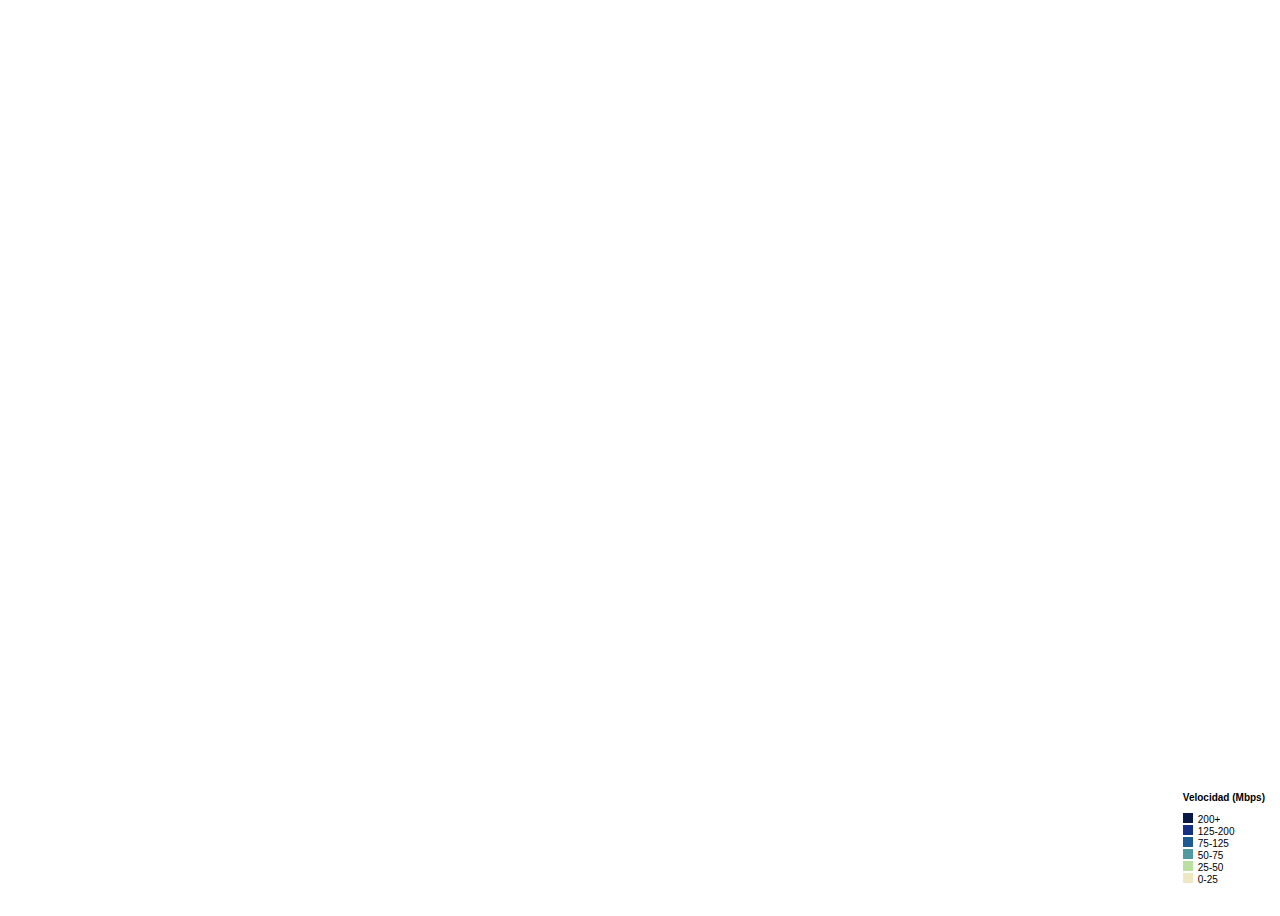
<file: map/index.html>
<!DOCTYPE html>
<html>

<head>
    <meta charset='utf-8' />
    <title>Desigualdades espaciales en la velocidad de internet en Bolivia</title>
    <meta name='viewport' content='initial-scale=1,maximum-scale=1,user-scalable=no' />
    <meta property="og:image" content="https://ciudatoslab.github.io/mapa3d-velointernet/img/thumbnail.png">
    <meta name="description"
        content="El mapa nos muestra que existen brechas espaciales de calidad del acceso. La velocidad de internet es mejor en los centros que en las periferias, al igual que la distribución espacial de otros servicios básicos.">

    <script src='https://api.mapbox.com/mapbox-gl-js/v3.3.0/mapbox-gl.js'></script>
    <link href='https://api.mapbox.com/mapbox-gl-js/v3.3.0/mapbox-gl.css' rel='stylesheet' />
    <style>
        #legend {
            background: white;
            padding: 5px;
            font-family: Arial, sans-serif;
            border-radius: 5px;
            font-size: 10px;
        }

        .legend-key {
            display: inline-block;
            width: 10px;
            height: 10px;
            margin-right: 5px;
        }
    </style>

<body>

    <div id="map" style="width: 100%; height: 100vh;"></div>
    <div id="legend" style="position: absolute; bottom: 10px; right: 10px; z-index: 1;">
        <p><b>Velocidad (Mbps)</b></p>
        <div><span class="legend-key" style="background-color: #091844;"></span>200+</div>
        <div><span class="legend-key" style="background-color: #163183;"></span>125-200</div>
        <div><span class="legend-key" style="background-color: #1c5b92;"></span>75-125</div>
        <div><span class="legend-key" style="background-color: #509b9f;"></span>50-75</div>
        <div><span class="legend-key" style="background-color: #bbdea1;"></span>25-50</div>
        <div><span class="legend-key" style="background-color: #eee7c3;"></span>0-25</div>
    </div>

    <script>
        mapboxgl.accessToken = 'pk.eyJ1IjoibGFidGVjbm9zb2NpYWwiLCJhIjoiY2x3YXBoZHRuMGNjeTJxbDlsYzR6YTZvbSJ9.W3NtaACZrCZY7G4Zb9qjbg';

        var map = new mapboxgl.Map({
            container: 'map',
            style: 'mapbox://styles/labtecnosocial/clw9hbhnk00yo01qg54txefxl',
            center: [-65.685386, -17.019585],
            zoom: 7.1,
            pitch: 45,
            bearing: -10
        });
    </script>

</body>

</html>
</file>
